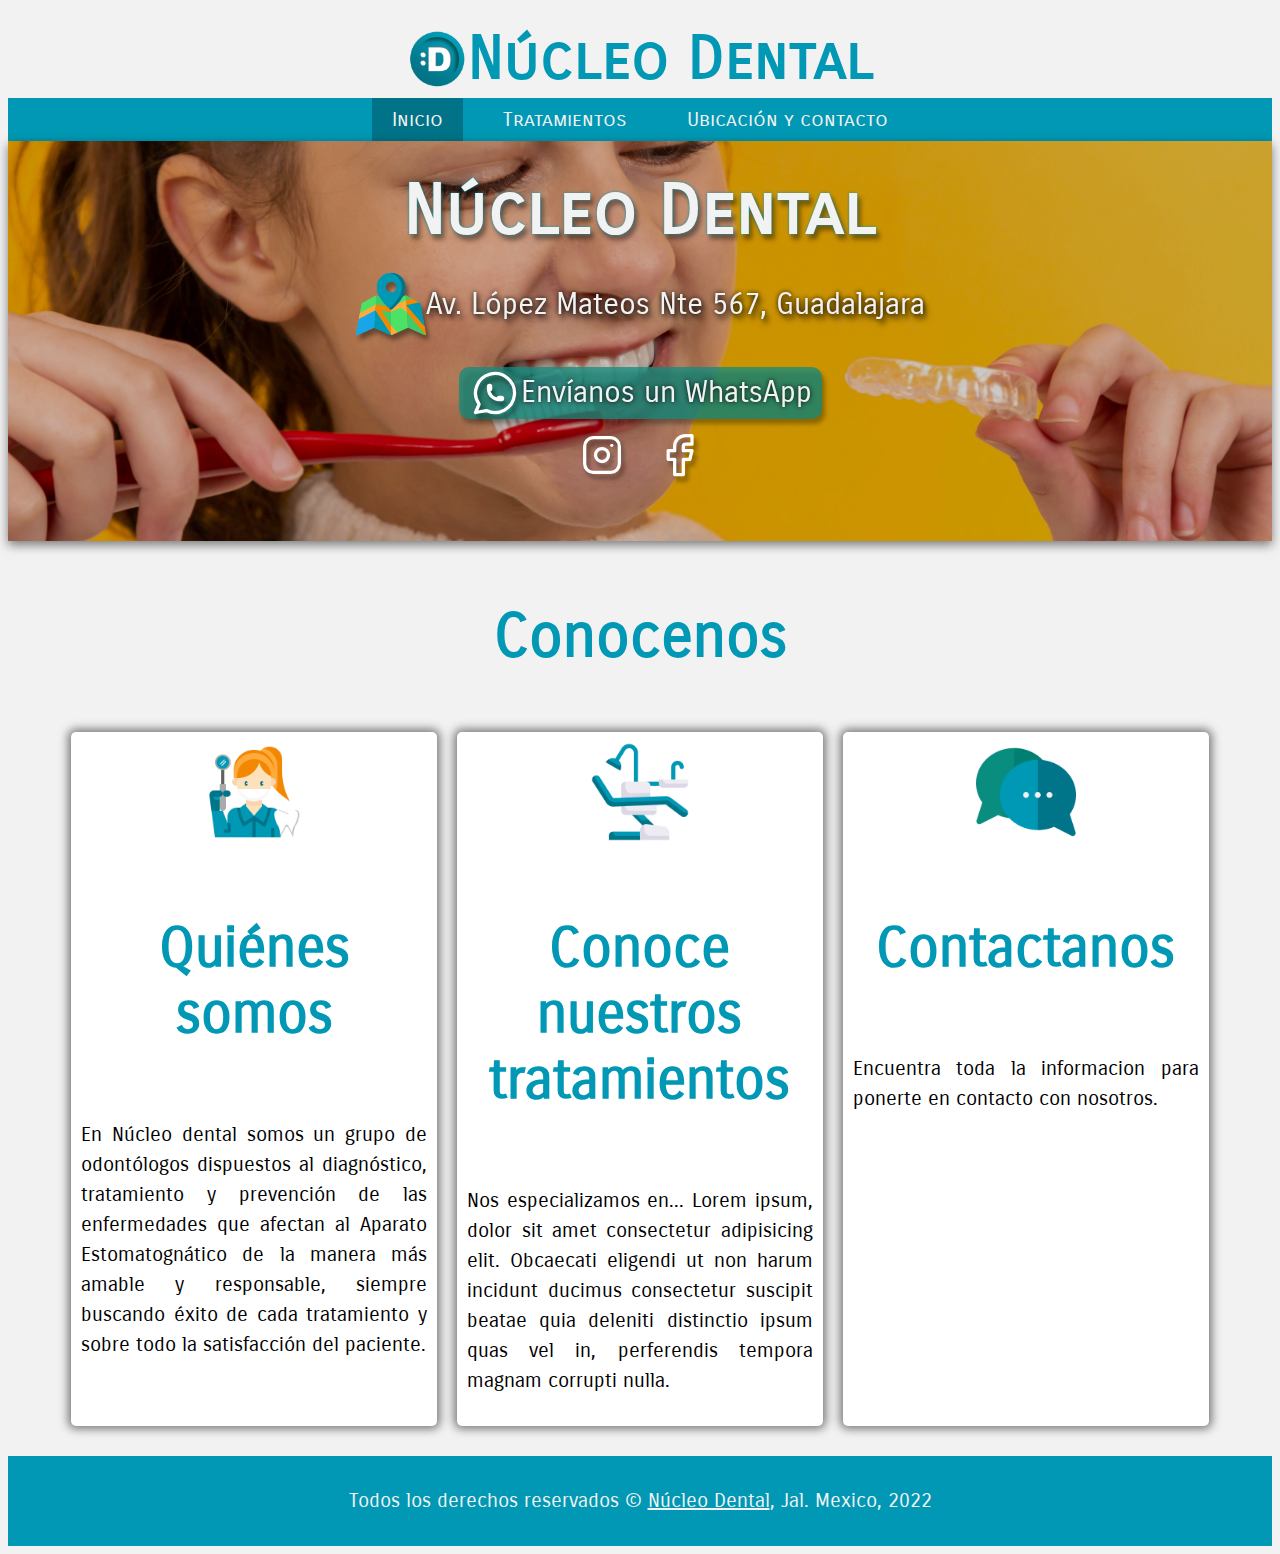
<file: index.html>
<!DOCTYPE html>
<html lang="en">
<head>
    <meta charset="UTF-8">
    <meta http-equiv="X-UA-Compatible" content="IE=edge">
    <meta name="viewport" content="width=device-width, initial-scale=1.0">
<!-- Iconos -->
    <link rel="icon" type="image/x-icon" href="./metadatos/favicon.ico">
    <link rel="icon" sizes="192x192" href="./metadatos/apple-touch-icon-192x192.png">
    <link rel="apple-touch-icon" href="touch-icon-iphone.png">
    <link rel="apple-touch-icon" sizes="120x120" href="./metadatos/apple-touch-icon-120x120.png">
    <link rel="apple-touch-icon" sizes="152x152" href="./metadatos/apple-touch-icon-152x152.png">
    <link rel="apple-touch-icon" sizes="180x180" href="./metadatos/apple-touch-icon-180x180.png">

<!-- normalize -->
    <link rel="stylesheet" href="https://necolas.github.io/normalize.css/latest/normalize.css">
<!-- Inicio google fonts -->
    <link rel="preconnect" href="https://fonts.googleapis.com">
    <link rel="preconnect" href="https://fonts.gstatic.com" crossorigin>
    <link href="https://fonts.googleapis.com/css2?family=Carrois+Gothic&family=Carrois+Gothic+SC&display=swap" rel="stylesheet">
<!-- Final google fonts -->
    <link rel="preload" href="./css/styles.css" as="style">
    <link rel="stylesheet" href="./css/styles.css">
    <title>Núcleo Dental</title>
</head>
<!-- Final de head -->
<body>

    <header>     
        <h1><a href="index.html"><img class="header--logo" src="img/logo.png"> Núcleo Dental</a></h1>
    </header>
<!-- Inicio navegacion -->

        <section class="navegacion">

            <div class="navegacion_menu">
                <a href="#" class="menu_boton">
                    <span>
                        <svg xmlns="http://www.w3.org/2000/svg" class="icono-menu" width="24" height="24" viewBox="0 0 24 20" stroke-width="2" stroke="#ffffff" fill="none" stroke-linecap="round" stroke-linejoin="round">
                    <path stroke="none" d="M0 0h24v24H0z" fill="none"/>
                    <line x1="4" y1="6" x2="20" y2="6" />
                    <line x1="4" y1="12" x2="20" y2="12" />
                    <line x1="4" y1="18" x2="20" y2="18" />
                  </svg>
                </span>Núcleo Dental</a>
            </div>

            <nav class="navegacion-barra">
                <a class="activo" href="index.html">Inicio</a>
                <a href="tratamientos.html">Tratamientos</a>
                <a href="ubicacion.html">Ubicación y contacto</a>
                <div class="nada">
                    

                </div>
            </nav>



        </section>
        <!-- Final navegacion -->
    
        <!-- Inicio portada -->
        <section class="portada">
            <div class="portada_contenedor">
                <h2 class="shadow">Núcleo Dental</h2>
                <!-- icono ubicacion -->
                <div class="ubicacion shadow">
                    <img class="mapa" src="./img/mapa.png">
                    <p><a class="none" href="https://goo.gl/maps/cexKpZhS6BCoSfKCA">Av. López Mateos Nte 567, Guadalajara</a></p>
                </div>

                <!-- enlace a WhatsApp -->
                <a href="https://api.whatsapp.com/send?phone=523329147808&text=¡Hola%20N%C3%BAcleo%20Dental!">
                    <p class="whatsapp shadow">
                        <svg xmlns="http://www.w3.org/2000/svg" class="shadow icono_whatsapp" width="52" height="52" viewBox="0 0 24 24"
                            stroke-width="1.5" stroke="#ffffff" fill="none" stroke-linecap="round" stroke-linejoin="round">
                            <path stroke="none" d="M0 0h24v24H0z" fill="none" />
                            <path d="M3 21l1.65 -3.8a9 9 0 1 1 3.4 2.9l-5.05 .9" />
                            <path
                                d="M9 10a0.5 .5 0 0 0 1 0v-1a0.5 .5 0 0 0 -1 0v1a5 5 0 0 0 5 5h1a0.5 .5 0 0 0 0 -1h-1a0.5 .5 0 0 0 0 1" />
                        </svg>
                        Envíanos un WhatsApp
                    </p>
                </a>
        
        
                <!-- Redes sociales -->
                <div class="redes_sociales">
                    <a href="https://www.instagram.com/nucleodental.mzo/">
                        <svg xmlns="http://www.w3.org/2000/svg" class="red_social shadow instagram" width="52" height="52"
                            viewBox="0 0 24 24" stroke-width="1.5" stroke="#ffffff" fill="none" stroke-linecap="round"
                            stroke-linejoin="round">
                            <path stroke="none" d="M0 0h24v24H0z" fill="none" />
                            <rect x="4" y="4" width="16" height="16" rx="4" />
                            <circle cx="12" cy="12" r="3" />
                            <line x1="16.5" y1="7.5" x2="16.5" y2="7.501" />
                        </svg>
                    </a>
        
<!--                     <a href="https://twitter.com/vinsmake">
                        <svg xmlns="http://www.w3.org/2000/svg" class="red_social shadow twitter" width="52" height="52"
                            viewBox="0 0 24 24" stroke-width="1.5" stroke="#ffffff" fill="none" stroke-linecap="round"
                            stroke-linejoin="round">
                            <path stroke="none" d="M0 0h24v24H0z" fill="none" />
                            <path
                                d="M22 4.01c-1 .49 -1.98 .689 -3 .99c-1.121 -1.265 -2.783 -1.335 -4.38 -.737s-2.643 2.06 -2.62 3.737v1c-3.245 .083 -6.135 -1.395 -8 -4c0 0 -4.182 7.433 4 11c-1.872 1.247 -3.739 2.088 -6 2c3.308 1.803 6.913 2.423 10.034 1.517c3.58 -1.04 6.522 -3.723 7.651 -7.742a13.84 13.84 0 0 0 .497 -3.753c-.002 -.249 1.51 -2.772 1.818 -4.013z" />
                        </svg>
                    </a> -->
        
                    <a href="https://www.facebook.com/proatencionmedica">
                        <svg xmlns="http://www.w3.org/2000/svg" class="red_social shadow facebook" width="52" height="52"
                            viewBox="0 0 24 24" stroke-width="1.5" stroke="#ffffff" fill="none" stroke-linecap="round"
                            stroke-linejoin="round">
                            <path stroke="none" d="M0 0h24v24H0z" fill="none" />
                            <path d="M7 10v4h3v7h4v-7h3l1 -4h-4v-2a1 1 0 0 1 1 -1h3v-4h-3a5 5 0 0 0 -5 5v2h-3" />
                        </svg>
                    </a>
                    </p>
                </div>
            </div>
        </section> <!-- Final .portada -->
<!-- Final portada -->
<main class="main">
    
    <section>
        <h3>Conocenos</h3>
    </section>

<section class="grid"> <!-- Inicio de GRID -->
    <article class="contenedor">
        <!-- icono quienes somos -->
        <div class="icono__contenedor"><img class="icono" src="./img/quienes.png"></div>
        <h4>Quiénes somos</h4>
        <p>En Núcleo dental somos un grupo de odontólogos dispuestos al diagnóstico, tratamiento y prevención de las
            enfermedades que afectan al Aparato Estomatognático de la manera más amable y responsable, siempre buscando
            éxito de cada tratamiento y sobre todo la satisfacción del paciente.</p>
    </article>
    <!-- Conoce nuestros tratamientos -->
    <article class="contenedor">
        <div class="icono__contenedor"><img class="icono" src="./img/chair.png"></div>
        <h4>Conoce nuestros tratamientos</h4>
        <p>Nos especializamos en... Lorem ipsum, dolor sit amet consectetur adipisicing elit. Obcaecati eligendi ut non
            harum incidunt ducimus consectetur suscipit beatae quia deleniti distinctio ipsum quas vel in, perferendis
            tempora magnam corrupti nulla.</p>
    </article>
    <!-- contactanos -->
    <article class="contenedor">
        <div class="icono__contenedor"><img class="icono" src="./img/bubble-chat.png"></div>
        <h4>Contactanos</h4>
        <p>Encuentra toda la informacion para ponerte en contacto con nosotros.</p>
    </article>
</section>

</main>
<footer>
    <p>Todos los derechos reservados &copy; <a href="mailto:ps.enrique.e@gmail.com">Núcleo Dental</a>, Jal. Mexico, 2022</p>
    <!-- <p> &copy; <a href="mailto:ps.enrique.e@gmail.com">Nucleo Dental </a>
         <a href="https://www.facebook.com/proatencionmedica">
        <svg xmlns="http://www.w3.org/2000/svg" class="red_social shadow" width="52" height="52"
            viewBox="0 0 24 24" stroke-width="1.5" stroke="#ffffff" fill="none" stroke-linecap="round"
            stroke-linejoin="round">
            <path stroke="none" d="M0 0h24v24H0z" fill="none" />
            <path d="M7 10v4h3v7h4v-7h3l1 -4h-4v-2a1 1 0 0 1 1 -1h3v-4h-3a5 5 0 0 0 -5 5v2h-3" />
        </svg>
    </a>
    <a href="https://www.instagram.com/nucleodental.mzo/">
        <svg xmlns="http://www.w3.org/2000/svg" class="red_social shadow" width="52" height="52"
            viewBox="0 0 24 24" stroke-width="1.5" stroke="#ffffff" fill="none" stroke-linecap="round"
            stroke-linejoin="round">
            <path stroke="none" d="M0 0h24v24H0z" fill="none" />
            <rect x="4" y="4" width="16" height="16" rx="4" />
            <circle cx="12" cy="12" r="3" />
            <line x1="16.5" y1="7.5" x2="16.5" y2="7.501" />
        </svg>
    </a>
</p> -->
</footer>

<script src="https://code.jquery.com/jquery-3.6.1.js"></script>
<script src="./js/menu.js"></script>

</body>
</html>
</file>
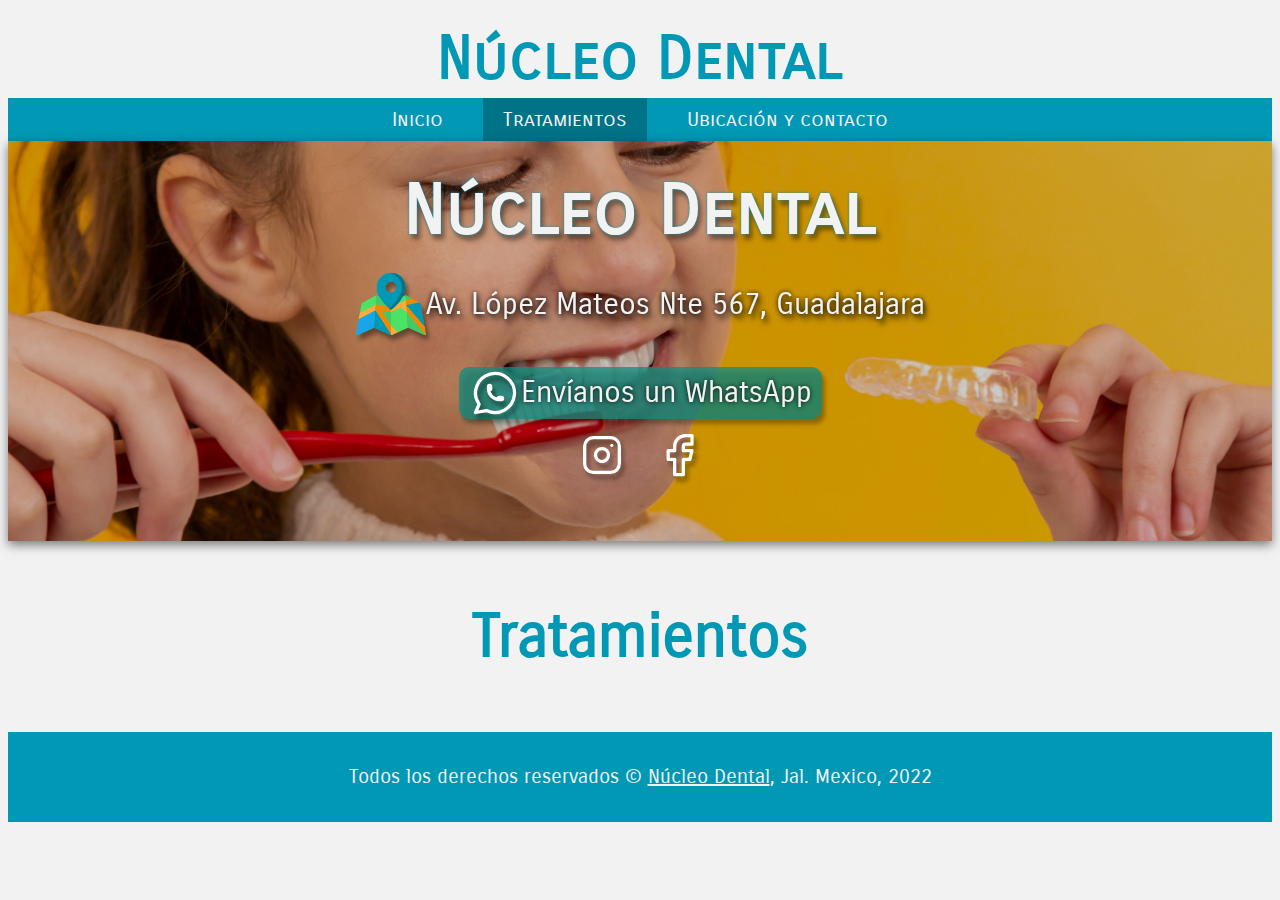
<file: tratamientos.html>
<!DOCTYPE html>
<html lang="en">
<head>
    <meta charset="UTF-8">
    <meta http-equiv="X-UA-Compatible" content="IE=edge">
    <meta name="viewport" content="width=device-width, initial-scale=1.0">
<!-- Iconos -->
    <link rel="icon" type="image/x-icon" href="./metadatos/favicon.ico">
    <link rel="icon" sizes="192x192" href="./metadatos/apple-touch-icon-192x192.png">
    <link rel="apple-touch-icon" href="touch-icon-iphone.png">
    <link rel="apple-touch-icon" sizes="120x120" href="./metadatos/apple-touch-icon-120x120.png">
    <link rel="apple-touch-icon" sizes="152x152" href="./metadatos/apple-touch-icon-152x152.png">
    <link rel="apple-touch-icon" sizes="180x180" href="./metadatos/apple-touch-icon-180x180.png">

<!-- normalize -->
    <link rel="stylesheet" href="https://necolas.github.io/normalize.css/latest/normalize.css">
<!-- Inicio google fonts -->
    <link rel="preconnect" href="https://fonts.googleapis.com">
    <link rel="preconnect" href="https://fonts.gstatic.com" crossorigin>
    <link href="https://fonts.googleapis.com/css2?family=Carrois+Gothic&family=Carrois+Gothic+SC&display=swap" rel="stylesheet">
<!-- Final google fonts -->
    <link rel="preload" href="./css/styles.css" as="style">
    <link rel="stylesheet" href="./css/styles.css">
    <title>Núcleo Dental</title>
</head>
<!-- Final de head -->
<body>

    <header>     
        <h1><a href="index.html">Núcleo Dental</a></h1>
    </header>
<!-- Inicio navegacion -->

        <section class="navegacion">

            <div class="navegacion_menu">
                <a href="#" class="menu_boton">
                    <span>
                        <svg xmlns="http://www.w3.org/2000/svg" class="icono-menu" width="24" height="24" viewBox="0 0 24 20" stroke-width="2" stroke="#ffffff" fill="none" stroke-linecap="round" stroke-linejoin="round">
                    <path stroke="none" d="M0 0h24v24H0z" fill="none"/>
                    <line x1="4" y1="6" x2="20" y2="6" />
                    <line x1="4" y1="12" x2="20" y2="12" />
                    <line x1="4" y1="18" x2="20" y2="18" />
                  </svg>
                </span>Núcleo Dental</a>
            </div>

            <nav class="navegacion-barra">
                <a href="index.html">Inicio</a>
                <a class="activo" href="tratamientos.html">Tratamientos</a>
                <a href="ubicacion.html">Ubicación y contacto</a>
                <div class="nada">
                    

                </div>
            </nav>



        </section>
        <!-- Final navegacion -->
    
        <!-- Inicio portada -->
        <section class="portada">
            <div class="portada_contenedor">
                <h2 class="shadow">Núcleo Dental</h2>
                <!-- icono ubicacion -->
                <div class="ubicacion shadow">
                    <img class="mapa" src="./img/mapa.png">
                    <p><a class="none" href="https://goo.gl/maps/cexKpZhS6BCoSfKCA">Av. López Mateos Nte 567, Guadalajara</a></p>
                </div>

                <!-- enlace a WhatsApp -->
                <a href="https://api.whatsapp.com/send?phone=523329147808&text=¡Hola%20N%C3%BAcleo%20Dental!">
                    <p class="whatsapp shadow">
                        <svg xmlns="http://www.w3.org/2000/svg" class="shadow icono_whatsapp" width="52" height="52" viewBox="0 0 24 24"
                            stroke-width="1.5" stroke="#ffffff" fill="none" stroke-linecap="round" stroke-linejoin="round">
                            <path stroke="none" d="M0 0h24v24H0z" fill="none" />
                            <path d="M3 21l1.65 -3.8a9 9 0 1 1 3.4 2.9l-5.05 .9" />
                            <path
                                d="M9 10a0.5 .5 0 0 0 1 0v-1a0.5 .5 0 0 0 -1 0v1a5 5 0 0 0 5 5h1a0.5 .5 0 0 0 0 -1h-1a0.5 .5 0 0 0 0 1" />
                        </svg>
                        Envíanos un WhatsApp
                    </p>
                </a>
        
        
                <!-- Redes sociales -->
                <div class="redes_sociales">
                    <a href="https://www.instagram.com/nucleodental.mzo/">
                        <svg xmlns="http://www.w3.org/2000/svg" class="red_social shadow instagram" width="52" height="52"
                            viewBox="0 0 24 24" stroke-width="1.5" stroke="#ffffff" fill="none" stroke-linecap="round"
                            stroke-linejoin="round">
                            <path stroke="none" d="M0 0h24v24H0z" fill="none" />
                            <rect x="4" y="4" width="16" height="16" rx="4" />
                            <circle cx="12" cy="12" r="3" />
                            <line x1="16.5" y1="7.5" x2="16.5" y2="7.501" />
                        </svg>
                    </a>
        
        
                    <a href="https://www.facebook.com/proatencionmedica">
                        <svg xmlns="http://www.w3.org/2000/svg" class="red_social shadow facebook" width="52" height="52"
                            viewBox="0 0 24 24" stroke-width="1.5" stroke="#ffffff" fill="none" stroke-linecap="round"
                            stroke-linejoin="round">
                            <path stroke="none" d="M0 0h24v24H0z" fill="none" />
                            <path d="M7 10v4h3v7h4v-7h3l1 -4h-4v-2a1 1 0 0 1 1 -1h3v-4h-3a5 5 0 0 0 -5 5v2h-3" />
                        </svg>
                    </a>
                    </p>
                </div>
            </div>
        </section> <!-- Final .portada -->
<!-- Final portada -->
<main class="main__tratamientos">
    
    <section>
        <h3>Tratamientos</h3>
    </section>



    
</main>

<footer>
    
    <p>Todos los derechos reservados &copy; <a href="mailto:ps.enrique.e@gmail.com">Núcleo Dental</a>, Jal. Mexico, 2022</p>
    <!-- <p> &copy; <a href="mailto:ps.enrique.e@gmail.com">Nucleo Dental </a>
         <a href="https://www.facebook.com/proatencionmedica">
        <svg xmlns="http://www.w3.org/2000/svg" class="red_social shadow" width="52" height="52"
            viewBox="0 0 24 24" stroke-width="1.5" stroke="#ffffff" fill="none" stroke-linecap="round"
            stroke-linejoin="round">
            <path stroke="none" d="M0 0h24v24H0z" fill="none" />
            <path d="M7 10v4h3v7h4v-7h3l1 -4h-4v-2a1 1 0 0 1 1 -1h3v-4h-3a5 5 0 0 0 -5 5v2h-3" />
        </svg>
    </a>
    <a href="https://www.instagram.com/nucleodental.mzo/">
        <svg xmlns="http://www.w3.org/2000/svg" class="red_social shadow" width="52" height="52"
            viewBox="0 0 24 24" stroke-width="1.5" stroke="#ffffff" fill="none" stroke-linecap="round"
            stroke-linejoin="round">
            <path stroke="none" d="M0 0h24v24H0z" fill="none" />
            <rect x="4" y="4" width="16" height="16" rx="4" />
            <circle cx="12" cy="12" r="3" />
            <line x1="16.5" y1="7.5" x2="16.5" y2="7.501" />
        </svg>
    </a>
</p> -->
</footer>

<script src="https://code.jquery.com/jquery-3.6.1.js"></script>
<script src="./js/menu.js"></script>

</body>
</html>
</file>
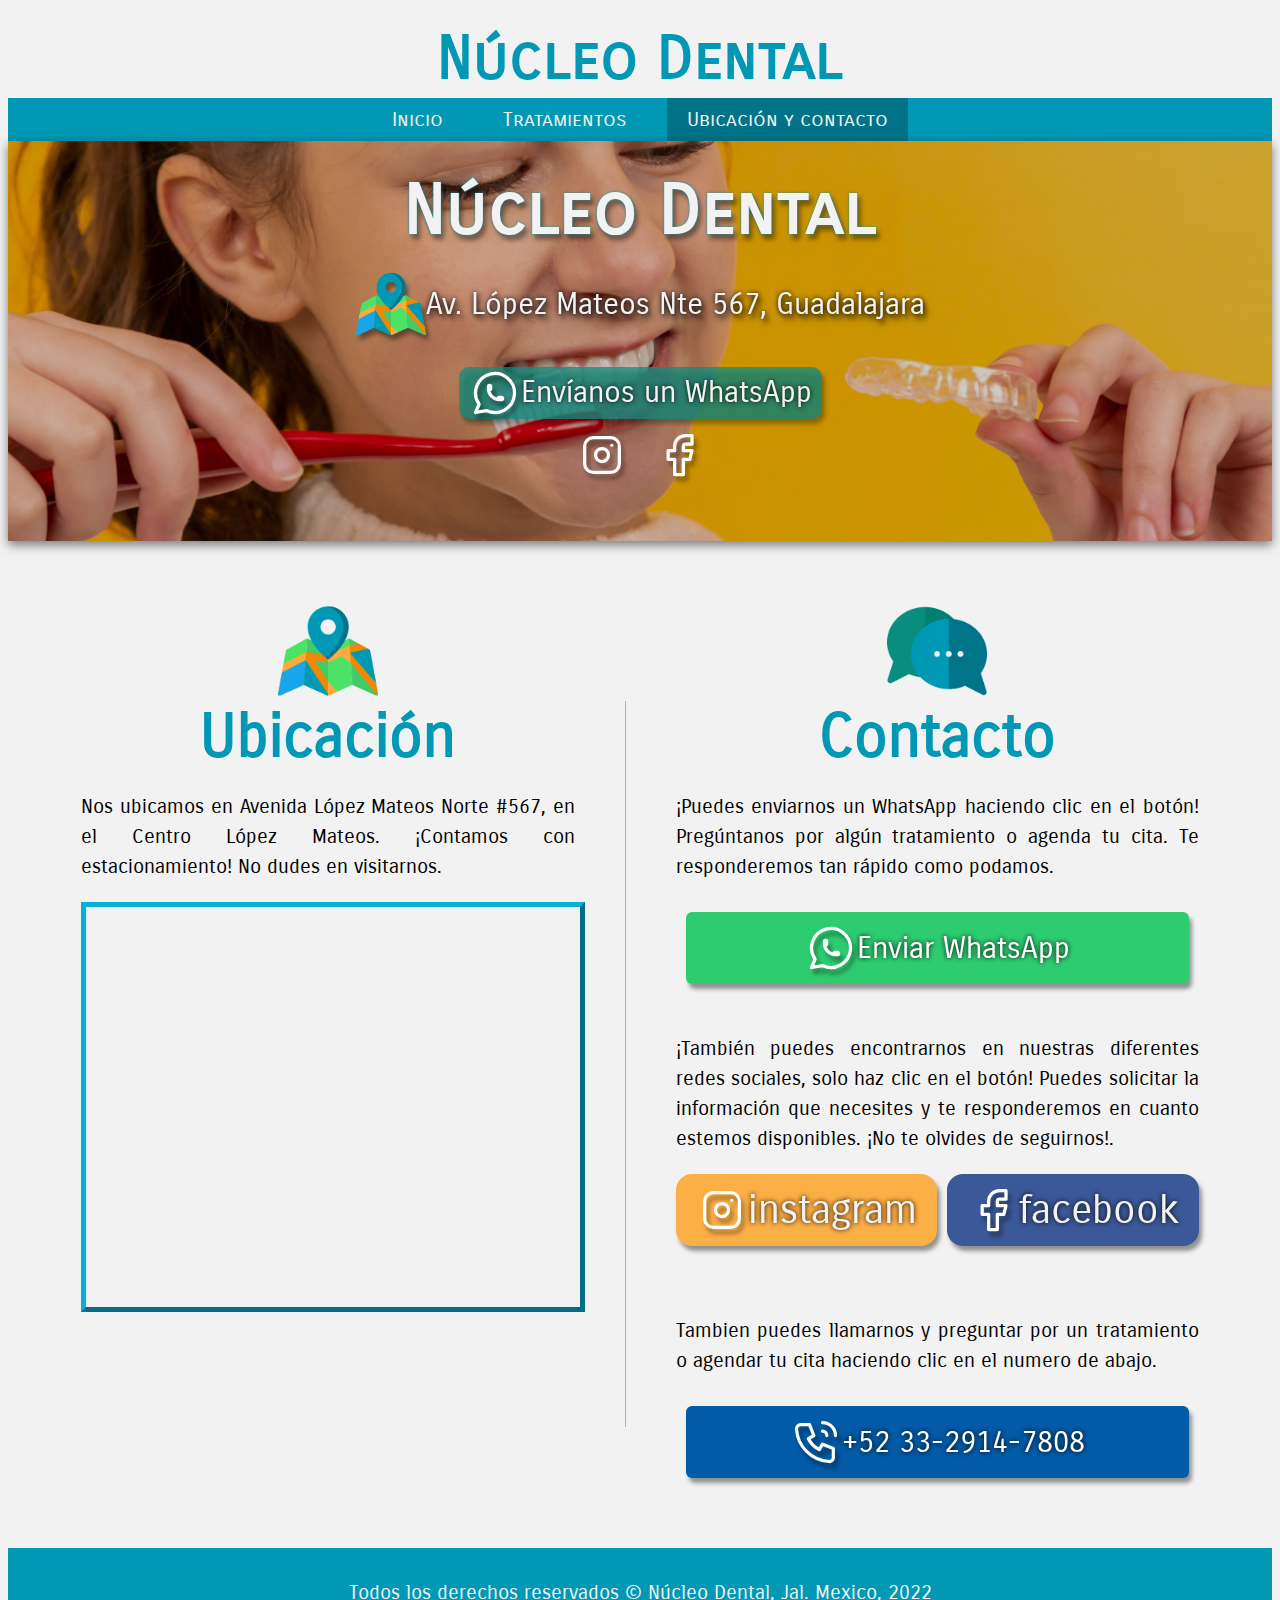
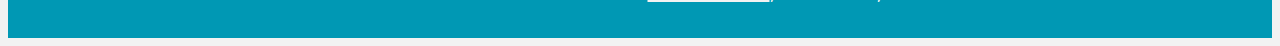
<file: ubicacion.html>
<!DOCTYPE html>
<html lang="en">
<head>
    <meta charset="UTF-8">
    <meta http-equiv="X-UA-Compatible" content="IE=edge">
    <meta name="viewport" content="width=device-width, initial-scale=1.0">
<!-- Iconos -->
    <link rel="icon" type="image/x-icon" href="./metadatos/favicon.ico">
    <link rel="icon" sizes="192x192" href="./metadatos/apple-touch-icon-192x192.png">
    <link rel="apple-touch-icon" href="touch-icon-iphone.png">
    <link rel="apple-touch-icon" sizes="120x120" href="./metadatos/apple-touch-icon-120x120.png">
    <link rel="apple-touch-icon" sizes="152x152" href="./metadatos/apple-touch-icon-152x152.png">
    <link rel="apple-touch-icon" sizes="180x180" href="./metadatos/apple-touch-icon-180x180.png">

<!-- normalize -->
    <link rel="stylesheet" href="https://necolas.github.io/normalize.css/latest/normalize.css">
<!-- Inicio google fonts -->
    <link rel="preconnect" href="https://fonts.googleapis.com">
    <link rel="preconnect" href="https://fonts.gstatic.com" crossorigin>
    <link href="https://fonts.googleapis.com/css2?family=Carrois+Gothic&family=Carrois+Gothic+SC&display=swap" rel="stylesheet">
<!-- Final google fonts -->
    <link rel="preload" href="./css/styles.css" as="style">
    <link rel="stylesheet" href="./css/styles.css">
    <title>Núcleo Dental</title>
</head>
<!-- Final de head -->
<body>

    <header>     
        <h1><a href="index.html">Núcleo Dental</a></h1>
    </header>
<!-- Inicio navegacion -->

        <section class="navegacion">

            <div class="navegacion_menu">
                <a href="#" class="menu_boton">
                    <span>
                        <svg xmlns="http://www.w3.org/2000/svg" class="icono-menu" width="24" height="24" viewBox="0 0 24 20" stroke-width="2" stroke="#ffffff" fill="none" stroke-linecap="round" stroke-linejoin="round">
                    <path stroke="none" d="M0 0h24v24H0z" fill="none"/>
                    <line x1="4" y1="6" x2="20" y2="6" />
                    <line x1="4" y1="12" x2="20" y2="12" />
                    <line x1="4" y1="18" x2="20" y2="18" />
                  </svg>
                </span>Núcleo Dental</a>
            </div>

            <nav class="navegacion-barra">
                <a href="index.html">Inicio</a>
                <a href="tratamientos.html">Tratamientos</a>
                <a class="activo" href="ubicacion.html">Ubicación y contacto</a>
                <div class="nada">
                    

                </div>
            </nav>



        </section>
        <!-- Final navegacion -->
    
        <!-- Inicio portada -->
        <section class="portada">
            <div class="portada_contenedor">
                <h2 class="shadow">Núcleo Dental</h2>
                <!-- icono ubicacion -->
                <div class="ubicacion shadow">
                    <img class="mapa" src="./img/mapa.png">
                    <p><a class="none" href="https://goo.gl/maps/cexKpZhS6BCoSfKCA">Av. López Mateos Nte 567, Guadalajara</a></p>
                </div>

                <!-- enlace a WhatsApp -->
                <a href="https://api.whatsapp.com/send?phone=523329147808&text=¡Hola%20N%C3%BAcleo%20Dental!">
                    <p class="whatsapp shadow">
                        <svg xmlns="http://www.w3.org/2000/svg" class="shadow icono_whatsapp" width="52" height="52" viewBox="0 0 24 24"
                            stroke-width="1.5" stroke="#ffffff" fill="none" stroke-linecap="round" stroke-linejoin="round">
                            <path stroke="none" d="M0 0h24v24H0z" fill="none" />
                            <path d="M3 21l1.65 -3.8a9 9 0 1 1 3.4 2.9l-5.05 .9" />
                            <path
                                d="M9 10a0.5 .5 0 0 0 1 0v-1a0.5 .5 0 0 0 -1 0v1a5 5 0 0 0 5 5h1a0.5 .5 0 0 0 0 -1h-1a0.5 .5 0 0 0 0 1" />
                        </svg>
                        Envíanos un WhatsApp
                    </p>
                </a>
        
        
                <!-- Redes sociales -->
                <div class="redes_sociales">
                    <a href="https://www.instagram.com/nucleodental.mzo/">
                        <svg xmlns="http://www.w3.org/2000/svg" class="red_social shadow instagram" width="52" height="52"
                            viewBox="0 0 24 24" stroke-width="1.5" stroke="#ffffff" fill="none" stroke-linecap="round"
                            stroke-linejoin="round">
                            <path stroke="none" d="M0 0h24v24H0z" fill="none" />
                            <rect x="4" y="4" width="16" height="16" rx="4" />
                            <circle cx="12" cy="12" r="3" />
                            <line x1="16.5" y1="7.5" x2="16.5" y2="7.501" />
                        </svg>
                    </a>
        
        
                    <a href="https://www.facebook.com/proatencionmedica">
                        <svg xmlns="http://www.w3.org/2000/svg" class="red_social shadow facebook" width="52" height="52"
                            viewBox="0 0 24 24" stroke-width="1.5" stroke="#ffffff" fill="none" stroke-linecap="round"
                            stroke-linejoin="round">
                            <path stroke="none" d="M0 0h24v24H0z" fill="none" />
                            <path d="M7 10v4h3v7h4v-7h3l1 -4h-4v-2a1 1 0 0 1 1 -1h3v-4h-3a5 5 0 0 0 -5 5v2h-3" />
                        </svg>
                    </a>
                    </p>
                </div>
            </div>
        </section> <!-- Final .portada -->
<!-- Final portada -->
<main class="main">

    <section class="grid__ubicacion">
        <!-- Inicio de GRID -->

        <article class="contenedor__ubicacion">
        
            <div class="icono__contenedor"><img class="icono" src="./img/mapa.png"></div>
            <h4 class="titulo__ubicacion">Ubicación</h4>
            <p>Nos ubicamos en Avenida López Mateos Norte #567, en el Centro López Mateos. ¡Contamos con estacionamiento! No dudes en visitarnos. </p>
            <iframe class="googlemap"
                src="https://www.google.com/maps/embed?pb=!1m14!1m8!1m3!1d3732.6218183881774!2d-103.3807526!3d20.6849594!3m2!1i1024!2i768!4f13.1!3m3!1m2!1s0x8428ae153f69a8ab%3A0x6206ba4f047d9e38!2sCentro%20L%C3%B3pez%20Mateos!5e0!3m2!1ses!2smx!4v1668391426546!5m2!1ses!2smx"
                allowfullscreen="" loading="lazy" referrerpolicy="no-referrer-when-downgrade"></iframe>
        </article>

        <article class="contenedor__ubicacion--linea">

        </article>



        <article class="contenedor__ubicacion">
            <div class="icono__contenedor"><img class="icono" src="./img/bubble-chat.png"></div>
            <h4 class="titulo__ubicacion">Contacto</h4>
            <p>¡Puedes enviarnos un WhatsApp haciendo clic en el botón! Pregúntanos por algún tratamiento o agenda tu cita. Te responderemos tan rápido como podamos.</p>
            <a class="btn--whatsapp shadow"
                href="https://api.whatsapp.com/send?phone=523329147808&text=¡Hola%20N%C3%BAcleo%20Dental!">
                <svg xmlns="http://www.w3.org/2000/svg" class="shadow icono_whatsapp" width="52" height="52" viewBox="0 0 24 24"
                    stroke-width="1.5" stroke="#ffffff" fill="none" stroke-linecap="round" stroke-linejoin="round">
                    <path stroke="none" d="M0 0h24v24H0z" fill="none" />
                    <path d="M3 21l1.65 -3.8a9 9 0 1 1 3.4 2.9l-5.05 .9" />
                    <path
                        d="M9 10a0.5 .5 0 0 0 1 0v-1a0.5 .5 0 0 0 -1 0v1a5 5 0 0 0 5 5h1a0.5 .5 0 0 0 0 -1h-1a0.5 .5 0 0 0 0 1" />
                </svg>
                Enviar WhatsApp</a>

            <p>¡También puedes encontrarnos en nuestras diferentes redes sociales, solo haz clic en el botón! Puedes solicitar la información que necesites y te responderemos en cuanto estemos disponibles. ¡No te olvides de seguirnos!.</p>
            <div class="redes_sociales--inline">
                <a class="shadow red_social--instagram" href="https://www.instagram.com/nucleodental.mzo/">
                    <svg xmlns="http://www.w3.org/2000/svg" class="shadow instagram--inline" width="52" height="52"
                        viewBox="0 0 24 24" stroke-width="1.5" stroke="#ffffff" fill="none" stroke-linecap="round"
                        stroke-linejoin="round">
                        <path stroke="none" d="M0 0h24v24H0z" fill="none" />
                        <rect x="4" y="4" width="16" height="16" rx="4" />
                        <circle cx="12" cy="12" r="3" />
                        <line x1="16.5" y1="7.5" x2="16.5" y2="7.501" />
                    </svg>
                    instagram
                </a>

                <a class="shadow red_social--facebook" href="https://www.facebook.com/proatencionmedica">
                    <svg xmlns="http://www.w3.org/2000/svg" class="shadow facebook--inline" width="52" height="52"
                        viewBox="0 0 24 24" stroke-width="1.5" stroke="#ffffff" fill="none" stroke-linecap="round"
                        stroke-linejoin="round">
                        <path stroke="none" d="M0 0h24v24H0z" fill="none" />
                        <path d="M7 10v4h3v7h4v-7h3l1 -4h-4v-2a1 1 0 0 1 1 -1h3v-4h-3a5 5 0 0 0 -5 5v2h-3" />
                    </svg>
                    facebook
                </a>
                </p>
            </div>
        
        
        
        
            <p>Tambien puedes llamarnos y preguntar por un tratamiento o agendar tu cita haciendo clic en el numero de abajo.
                <a class="btn--call shadow" href="tel:5213329147808">
                    <svg xmlns="http://www.w3.org/2000/svg" class="shadow" width="52" height="52" viewBox="0 0 24 24"
                        stroke-width="1.5" stroke="#ffffff" fill="none" stroke-linecap="round" stroke-linejoin="round">
                        <path stroke="none" d="M0 0h24v24H0z" fill="none" />
                        <path
                            d="M5 4h4l2 5l-2.5 1.5a11 11 0 0 0 5 5l1.5 -2.5l5 2v4a2 2 0 0 1 -2 2a16 16 0 0 1 -15 -15a2 2 0 0 1 2 -2" />
                        <path d="M15 7a2 2 0 0 1 2 2" />
                        <path d="M15 3a6 6 0 0 1 6 6" />
                    </svg>
                    +52 33-2914-7808</a>
            </p>
        
        </article>
    </section>

</main>
<footer>
    <p>Todos los derechos reservados &copy; <a href="mailto:ps.enrique.e@gmail.com">Núcleo Dental</a>, Jal. Mexico, 2022</p>
</footer>

<script src="https://code.jquery.com/jquery-3.6.1.js"></script>
<script src="./js/menu.js"></script>

</body>
</html>
</file>
<file: css/styles.css>
:root{
    --nucleoClaro: #0098B4; /* rgba(0, 152, 180, 1.0) */
    --nucleoOscuro: #007388;
    --azulOscuro: #034AA6;
    --azul: #035AA6;
    --azulClaro: #04B2D9;
    --snow: #8BBBD9;
    --ice: #A3C9D9;
    --complementario: #F28705;
    --blanco: #F2F2F2;
    --transparente: rgba(0, 0, 0, 0.0);
    --titulo: 'Carrois Gothic SC', sans-serif;
    --texto: 'Carrois Gothic', sans-serif;
}
/* //////////////////////////////////////////////////////////////// */
/* notas */
/* font-family: 'Carrois Gothic SC', sans-serif; 
font-family: 'Carrois Gothic', sans-serif; */

/* //////////////////////////////////////////////////////////////// */
/* inicio 1 rem = 10px */
html {
    font-size: 62.5%;
}

body {
    font-size: 16px;
    background-color: var(--blanco);
    font-family: var(--texto);
    text-align: justify;
}


p {
    font-size: 2rem;
    line-height: 150%;
}

h3, h4 {
    font-weight: bold;
    text-align: center;
    color: var(--nucleoClaro);
}

h3 {
    font-size: 6rem;
}

h4 {
    font-size: 5.5rem;
}
/* final 1 rem = 10px */
/* //////////////////////////////////////////////////////////////// */
/* Inicio Contenedor de main */
.main {
width: 90%;
margin: auto;
}
@media (max-width: 480px) {
    .main {
    width: 95%;
}
}

.main__tratamientos {
    width: 100%;
}
/* Final Contenedor de main */
/* //////////////////////////////////////////////////////////////// */
/* inicio header */
h1 {
    color: var(--nucleoClaro);
    font-size: 6rem;
    text-align: center;
    margin: 0rem 0rem 0rem 0rem;
    font-family: var(--titulo), sans-serif;
    padding: 2rem 0rem 1rem 0rem;

}

@media (max-width: 480px) {
    h1 {
        font-size: 4rem;
        margin-top: 3rem;
    }
}


h1 a {
    text-decoration: none;
    color: var(--nucleoClaro);
    display: flex;
    align-items: center;
    justify-content: center;
    height: 6rem;
}

@media (max-width: 480px) {
    h1 a {
        height: 4rem;
    }
}

a {
    text-decoration: none;
}

.header--logo {
    height: 100%;
}

/* final header */
/* //////////////////////////////////////////////////////////////// */
/* inicio navegacion */
.navegacion {
    background-color: var(--nucleoClaro);
    z-index: 1;
}

@media (max-width: 480px) { /* sticky nav bar */
    .navegacion {
        overflow: hidden; 
        position: fixed;
        top: 0;
        width: 100%;
        background-color: var(--transparente);

    }
}

.navegacion-barra {
    margin: auto;
    width: 100%;
    display: flex;
    justify-content: center;
    
}

.nada {
    display: flex;
}




@media (max-width: 480px) {
    .navegacion-barra {
        flex-direction: column;
        align-items: none;
        display: flex;
        display: none; 
    }
    .nada {
    background: rgba(0, 0, 0, 0.5);
    height: 90rem;
    width: auto;
    margin: auto;
    display: block;
}
}

.navegacion-barra a {
    text-decoration: none;
    color: var(--blanco);
    padding: 1rem 4%;
    margin: 0rem 2rem;
    font-family: var(--titulo), sans-serif;
    font-size: 2.5rem;
    background-color: var(--nucleoClaro);
}


@media (max-width: 1440px) {
    .navegacion-barra a {
    font-size: 2rem;
    padding: 1rem 2rem;
    margin: 0rem 1rem;
    }
}

@media (max-width: 920px) {
    .navegacion-barra a {
        padding: 1rem 1rem;
        font-size: 1.5rem;
    }
}

@media (max-width: 480px) {
    .navegacion-barra a{
        padding: 1rem 2rem;
        margin: 0rem;
        display: block;
        text-align: left;
        font-size: 2rem;
        border-bottom: 1px solid var(--nucleoOscuro);
    }
}
.activo, 
.navegacion-barra a:hover {
    background-color: var(--nucleoOscuro)!important;
}



.navegacion_menu {
    display: none;
    border-bottom: 2px solid var(--nucleoOscuro);
    background-color: var(--nucleoClaro);

}


@media (max-width: 480px) {
    .navegacion_menu {
        display: block;
        width: 100%;
        padding: 0rem;
        text-align: center;

    }
    .navegacion_menu .menu_boton {
        display: block;
        padding: 1rem;
        margin-left: 2rem;
        color: var(--blanco);
        text-decoration: none;
        font-family: var(--titulo); 
        font-size: 2rem;
    }
    .menu_boton span {
        float: right;
    }
}


/* final navegacion */
/* //////////////////////////////////////////////////////////////// */
/* Inicio portada */

.portada {
    background-image: url(../img/portada.jpg);
    background-size: cover;
    background-repeat: no-repeat;
    height: 40rem;
    background-position: 25% 75%;
    box-shadow: 0px 4px 10px 0px rgb(0 0 0 / 50%);
    position: relative;
    margin-bottom: 5rem;
}

@media (max-width: 480px) {
    .portada {
        height: 25rem;
        margin-bottom: 1rem;
        background-position: 100% 100%;
    }
}

.portada_contenedor {
    background-color: rgba(0 0 0 / 20%);
    position: absolute;
    width: 100%;
    height: 100%;
    /* alineacion de contenido */
    display: flex;
    flex-direction: column;
    align-items: center;
    justify-content: center;
}


.portada_contenedor h2 {
    font-size: 8rem;
    font-weight: bold;
    color: var(--blanco);
    text-shadow: 0px 0px 3px rgba(0, 152, 180, 1.0);
    font-family: var(--titulo);
    margin: 0rem;
}

@media (max-width: 1440px) {
    .portada_contenedor h2 {
        font-size: 7rem;
    }
}

@media (max-width: 920px) {
    .portada_contenedor h2 {
        font-size: 6rem;
    }
}

@media (max-width: 480px) {
    .portada_contenedor h2 {
        font-size: 4rem;
        display: none;
    }
}

.ubicacion {
    display: flex;
    align-items: center;
    text-align: center;
    justify-content: center;
}


.mapa {
    height: 7rem;
    margin: 0rem;
}
@media (max-width: 480px) {
    .mapa {
        height: 4rem;
    }
}


.none { /* sin decoracion de texto */
    text-decoration: none;
    color: inherit;
}


.shadow {
    filter: drop-shadow(3px 5px 2px rgb(0 0 0 / 0.4));
    text-shadow: 0px 0px 5px rgb(0, 0, 0);
}


.portada_contenedor p {
    color: var(--blanco);
    font-size: 3rem;

}

@media (max-width: 480px) {
    .portada_contenedor p {
        font-size: 2rem;
    }
}

.mapa {
    height: 7rem;
}

@media (max-width: 480px) {
    .mapa {
        height: 5rem;
    }
}

/* iconos redes sociales */

.whatsapp {
    text-decoration: none;
    background-color: rgb(18 140 126 / 0.75);
    border-radius: 1rem;
    padding: 0rem 1rem;
    margin: 1rem 0rem;
    display: flex;
    align-items: center;
    justify-content: center;
}

.whatsapp:hover {
    transition: background-color 1s;
    background-color: rgb(18 140 126 / 1);
}



@media (max-width: 480px) {
    .icono_whatsapp {
        height: 4rem;
        width: 4rem;
    }
}

.portada_contenedor a { /* Iconos redes sociales*/
    text-decoration: none;
    }
   
.redes_sociales {
    padding: 0rem;
    margin: 0rem;
    }

.red_social {
        color: var(--blanco);
        font-size: 4.5rem;
        margin: 0rem 1rem;
    }

    @media (max-width: 480px) {
        .red_social {
            height: 4rem;
            width: 4rem;
        }
    }

.red_social:hover {
        border-radius: 25%;
        transform: scale(1.1);
        transition: transform 0.5s;
        transition: background-color 2s
    }

.instagram:hover {
    background-color: #FCAF45;
}

.twitter:hover {
    background-color: #1DA1F2;
}

.facebook:hover {
    background-color: #3B5998;
}


/* Final portada */
/* //////////////////////////////////////////////////////////////// */
/* Incio GRID */
/* INDEX */
.contenedor {
    box-shadow: 0px 0px 10px 3px rgb(0 0 0 / 50%);
    padding: 1rem;
    border-radius: 0.5rem;
    background-color: #ffffff;
}

.grid {
    display: grid;
    grid: 1fr / repeat(3, 1fr);
    gap: 2rem;
}

@media (max-width: 920px) {
    .grid {
        display: grid;
        grid: 1fr / repeat(2, 1fr);
    }
}

@media (max-width: 480px) {
    .grid {
        display: grid;
        grid: 1fr / 1fr;
    }
}
/* final INDEX */
/* UBICACION */
.grid__ubicacion {
    display: grid;
    grid: 1fr / 1fr 1px 1fr;
    gap: 5rem;
    padding: 1rem;
}

@media (max-width: 480px) {
    .contenedor__ubicacion {
        padding: 0.5rem;
    }
}

@media (max-width: 920px) {
    .grid__ubicacion {
        grid: 1fr / 1fr;
        width: 95%;
        }
}

.contenedor__ubicacion {
    background-color: var(--blanco);
}



.contenedor__ubicacion--linea {
    background-color: var(--snow);
    height: 80%;
    margin-top: 10rem;
}

@media (max-width: 920px) {
    .contenedor__ubicacion--linea {
    display: none;
}
}



.googlemap {
    width: 100%;
    height: 40rem;
    border: 5px outset var(--azulClaro);
}




.icono__contenedor--ubicacion {
    display: flex;
    justify-content: center;
    align-items: center;
    margin: 0;
}

.titulo__ubicacion {
    font-size: 6rem;
    margin: 0px;
}

/* Final GRID */



.btn--whatsapp,
.btn--call {
    color: #ffffff;
    border-radius: 6px;
    padding: 1rem;
    font-size: 3rem;
    text-decoration: none;
    display: flex;
    align-items: center;
    justify-content: center;
    margin: 3rem 1rem;
}

.btn--whatsapp {
    background-color: #2ecc71;
    margin-bottom: 5rem;
}

.btn--call {
    background-color: var(--azul);
}
@media (max-width: 480px) {
    .btn--call{
    font-size: 2.5rem;
}
}

/* Inicio iconos */

.icono__contenedor {
    display: flex;
    justify-content: center;
    align-items: center;
}

.icono {
    height: 10rem;
}

.redes_sociales--inline {
    display: grid;
    grid: 1fr / 1fr 1fr;
    justify-items: center;
    width: 100%;
    gap: 1rem;

}

.red_social--instagram {
    background-color: #FCAF45;
    border-radius: 16px;
    color: var(--blanco);
    font-size: 4rem;
    margin: 0rem 1rem;
    display: flex;
    justify-content: center;
    align-items: center;
    padding: 1rem 2rem;
    margin: auto;
}

.instagram--inline {
    margin: auto;
}

.red_social--facebook {
    background-color: #3B5998;
    border-radius: 16px;
    color: var(--blanco);
    font-size: 4rem;
    margin: 0rem 1rem;
    display: flex;
    justify-content: center;
    align-items: center;
    padding: 1rem 2rem;
    margin: auto;
}

@media (max-width: 480px) {
    .red_social--facebook,
    .red_social--instagram {
        font-size: 2rem;
        padding: 0.5rem 1rem;
    }
}

.facebook--inline {
    margin: auto;
}

.red_social--instagram:hover,
.red_social--facebook:hover,
.btn--whatsapp:hover,
.btn--call:hover {
transform: scale(1.1);
transition: transform 0.5s;
filter: brightness(110%);
box-shadow: 0px 4px 10px 0px rgb(0 0 0 / 50%);
}

/* //////////////////////////////////////////////////////////////// */
/* Inicio tratamientos */



/* //////////////////////////////////////////////////////////////// */
/* Inicio footer */

footer { 
    background-color: var(--nucleoClaro);
    margin: auto;
    margin-top: 3rem;
    padding: 1rem;
    text-align: center;
    background-color: var(--nucleoClaro);
    color: var(--blanco);
}


footer a {
    color: var(--blanco);
    text-decoration: underline;
}
</file>
